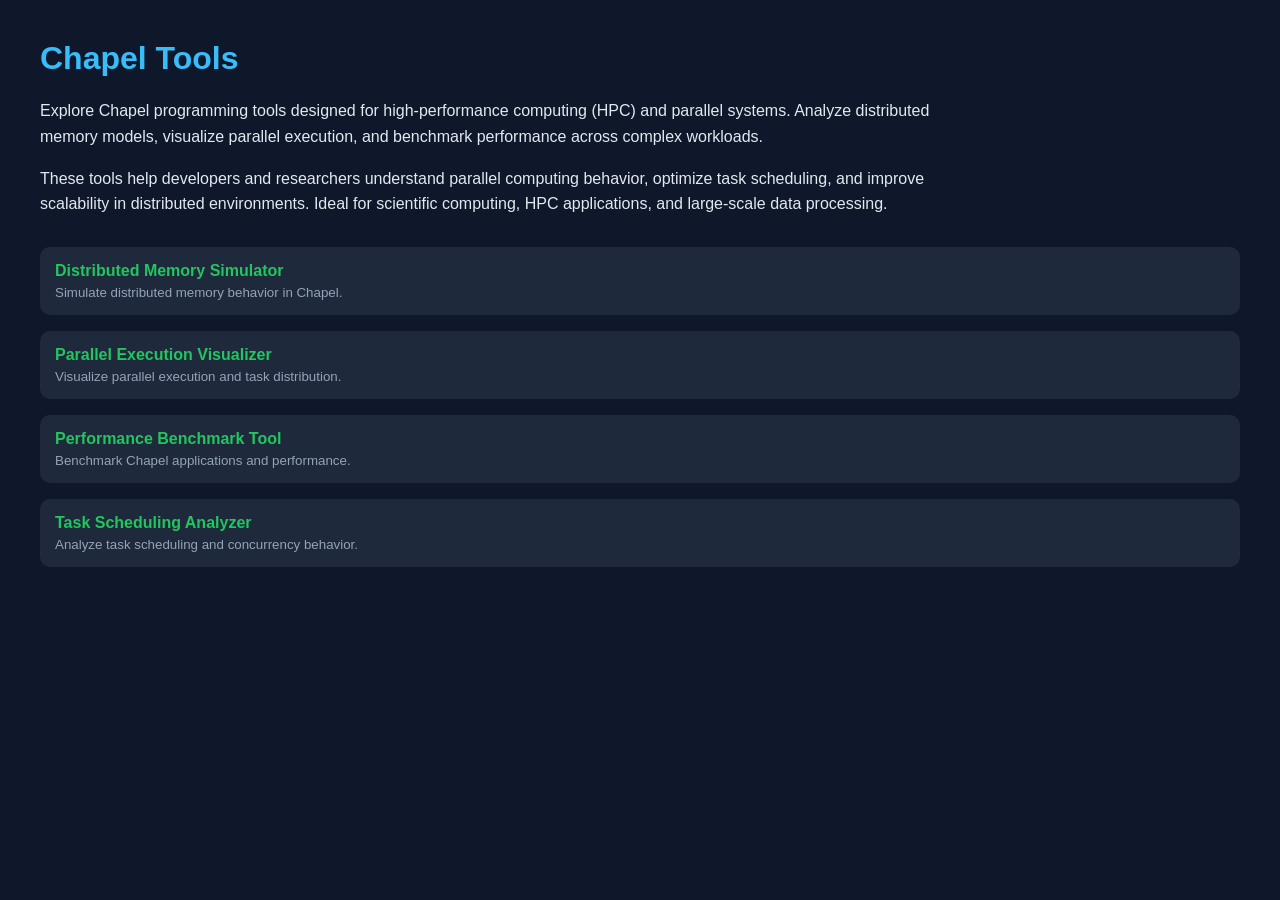
<file: index.html>
<!DOCTYPE html>
<html lang="en">
<head>
    <meta charset="UTF-8">
    <meta name="viewport" content="width=device-width, initial-scale=1.0">

    <!-- 🔐 Google Site Verification -->
    <meta name="google-site-verification" content="PkLa_ViOo6FAHpvh8SacceMb95o9tePRdrqLNBz9X1M" />

    <!-- SEO Potenciado -->
    <title>Chapel Tools – Parallel Computing, Distributed Memory & Performance</title>

    <meta name="description" content="Explore Chapel programming tools for parallel computing, distributed memory simulation, task scheduling, and performance benchmarking.">

    <meta name="keywords" content="
    chapel language tools,
    chapel parallel computing,
    chapel distributed memory,
    chapel performance benchmark,
    chapel task scheduling,
    hpc tools chapel,
    parallel execution visualizer,
    distributed systems simulator,
    chapel performance analyzer,
    high performance computing tools
    ">

    <meta name="author" content="AI Tools Suite">

    <!-- Open Graph -->
    <meta property="og:title" content="Chapel Tools – Parallel & HPC Optimization">
    <meta property="og:description" content="Analyze distributed memory, task scheduling, and performance in Chapel.">
    <meta property="og:type" content="website">

    <!-- Estilos -->
    <style>
        body {
            font-family: Arial, sans-serif;
            margin: 40px;
            background: #0f172a;
            color: #e2e8f0;
        }
        h1 {
            color: #38bdf8;
        }
        p {
            max-width: 900px;
            line-height: 1.6;
        }
        .tools {
            margin-top: 30px;
        }
        .tool {
            margin-bottom: 16px;
            padding: 15px;
            background: #1e293b;
            border-radius: 10px;
            transition: 0.2s;
        }
        .tool:hover {
            background: #334155;
        }
        a {
            text-decoration: none;
            color: #22c55e;
            font-weight: bold;
            font-size: 16px;
        }
        small {
            display: block;
            margin-top: 5px;
            color: #94a3b8;
        }
    </style>
</head>
<body>

    <h1>Chapel Tools</h1>

    <p>
        Explore Chapel programming tools designed for high-performance computing (HPC) and
        parallel systems. Analyze distributed memory models, visualize parallel execution,
        and benchmark performance across complex workloads.
    </p>

    <p>
        These tools help developers and researchers understand parallel computing behavior,
        optimize task scheduling, and improve scalability in distributed environments.
        Ideal for scientific computing, HPC applications, and large-scale data processing.
    </p>

    <div class="tools">

        <div class="tool">
            <a href="chapel-distributed-memory-simulator/">Distributed Memory Simulator</a>
            <small>Simulate distributed memory behavior in Chapel.</small>
        </div>

        <div class="tool">
            <a href="chapel-parallel-execution-visualizer/">Parallel Execution Visualizer</a>
            <small>Visualize parallel execution and task distribution.</small>
        </div>

        <div class="tool">
            <a href="chapel-performance-benchmark-tool/">Performance Benchmark Tool</a>
            <small>Benchmark Chapel applications and performance.</small>
        </div>

        <div class="tool">
            <a href="chapel-task-scheduling-analyzer/">Task Scheduling Analyzer</a>
            <small>Analyze task scheduling and concurrency behavior.</small>
        </div>

    </div>

</body>
</html>
</file>
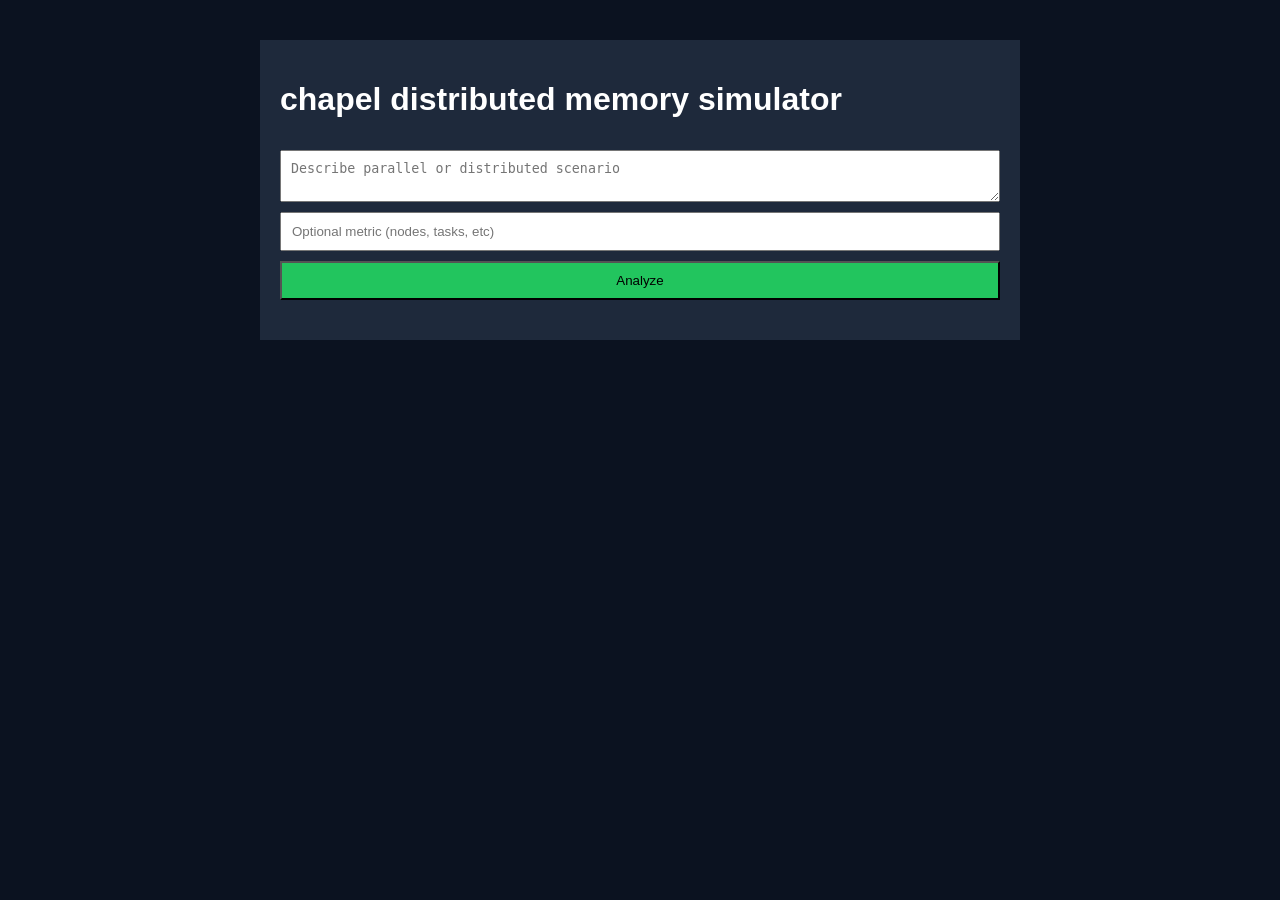
<file: chapel-distributed-memory-simulator/index.html>
<html><head><meta charset='UTF-8'><title>chapel distributed memory simulator</title>
<link rel='stylesheet' href='styles.css'></head>
<body><div class='container'>
<h1>chapel distributed memory simulator</h1>
<textarea id='input' placeholder='Describe parallel or distributed scenario'></textarea>
<input id='value' placeholder='Optional metric (nodes, tasks, etc)'>
<button onclick='run()'>Analyze</button>
<div id='res' class='result'></div>
</div><script src='script.js'></script></body></html>
</file>
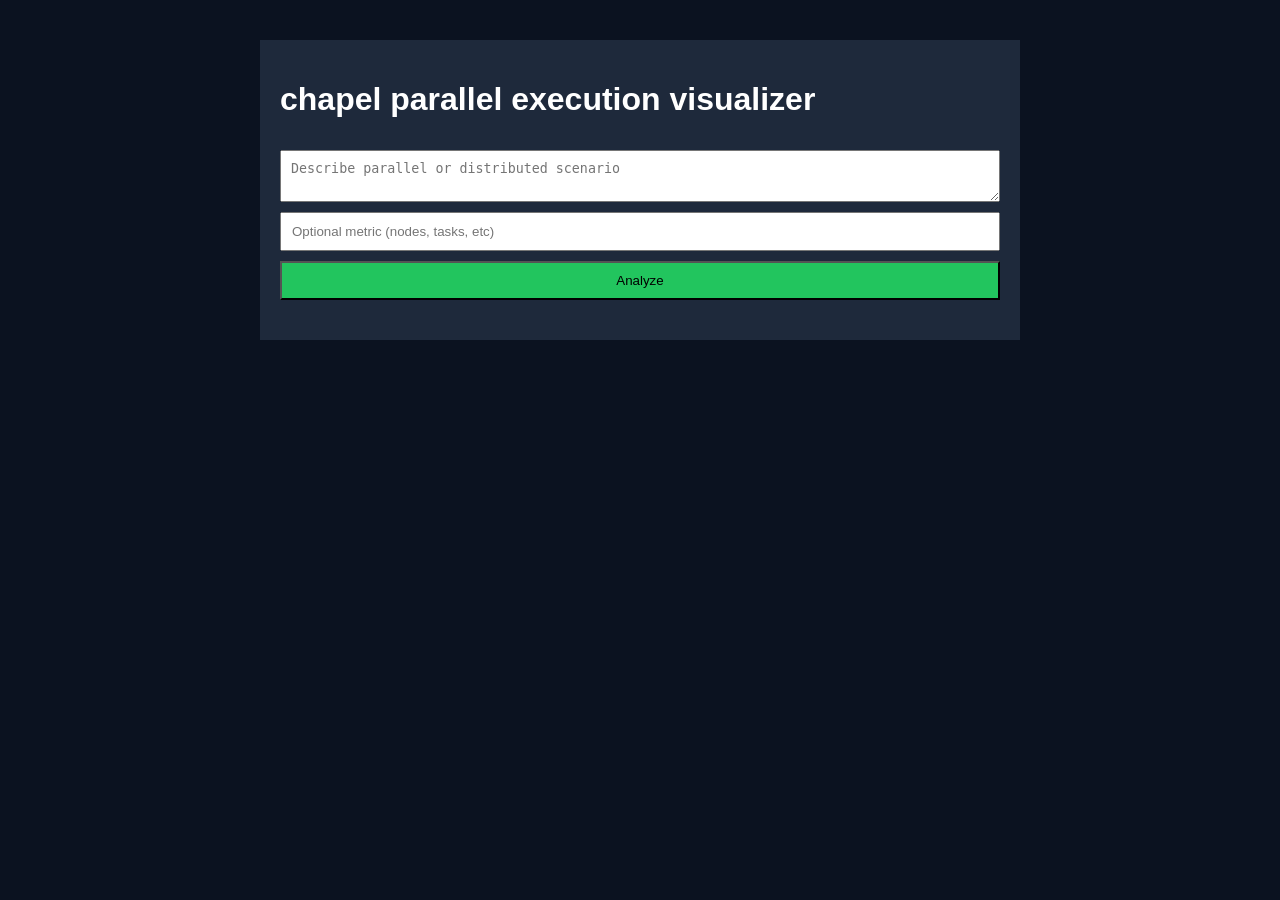
<file: chapel-parallel-execution-visualizer/index.html>
<html><head><meta charset='UTF-8'><title>chapel parallel execution visualizer</title>
<link rel='stylesheet' href='styles.css'></head>
<body><div class='container'>
<h1>chapel parallel execution visualizer</h1>
<textarea id='input' placeholder='Describe parallel or distributed scenario'></textarea>
<input id='value' placeholder='Optional metric (nodes, tasks, etc)'>
<button onclick='run()'>Analyze</button>
<div id='res' class='result'></div>
</div><script src='script.js'></script></body></html>
</file>
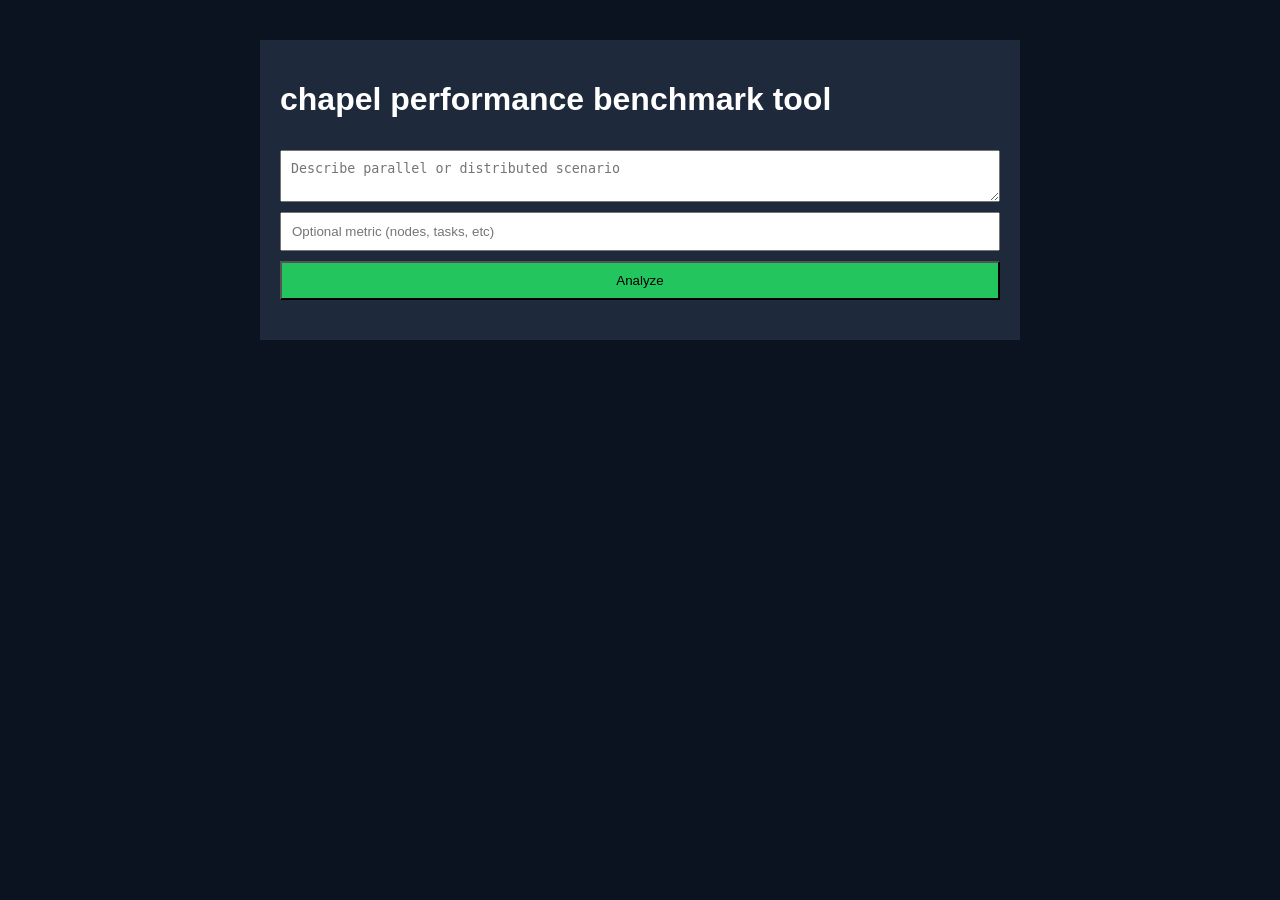
<file: chapel-performance-benchmark-tool/index.html>
<html><head><meta charset='UTF-8'><title>chapel performance benchmark tool</title>
<link rel='stylesheet' href='styles.css'></head>
<body><div class='container'>
<h1>chapel performance benchmark tool</h1>
<textarea id='input' placeholder='Describe parallel or distributed scenario'></textarea>
<input id='value' placeholder='Optional metric (nodes, tasks, etc)'>
<button onclick='run()'>Analyze</button>
<div id='res' class='result'></div>
</div><script src='script.js'></script></body></html>
</file>
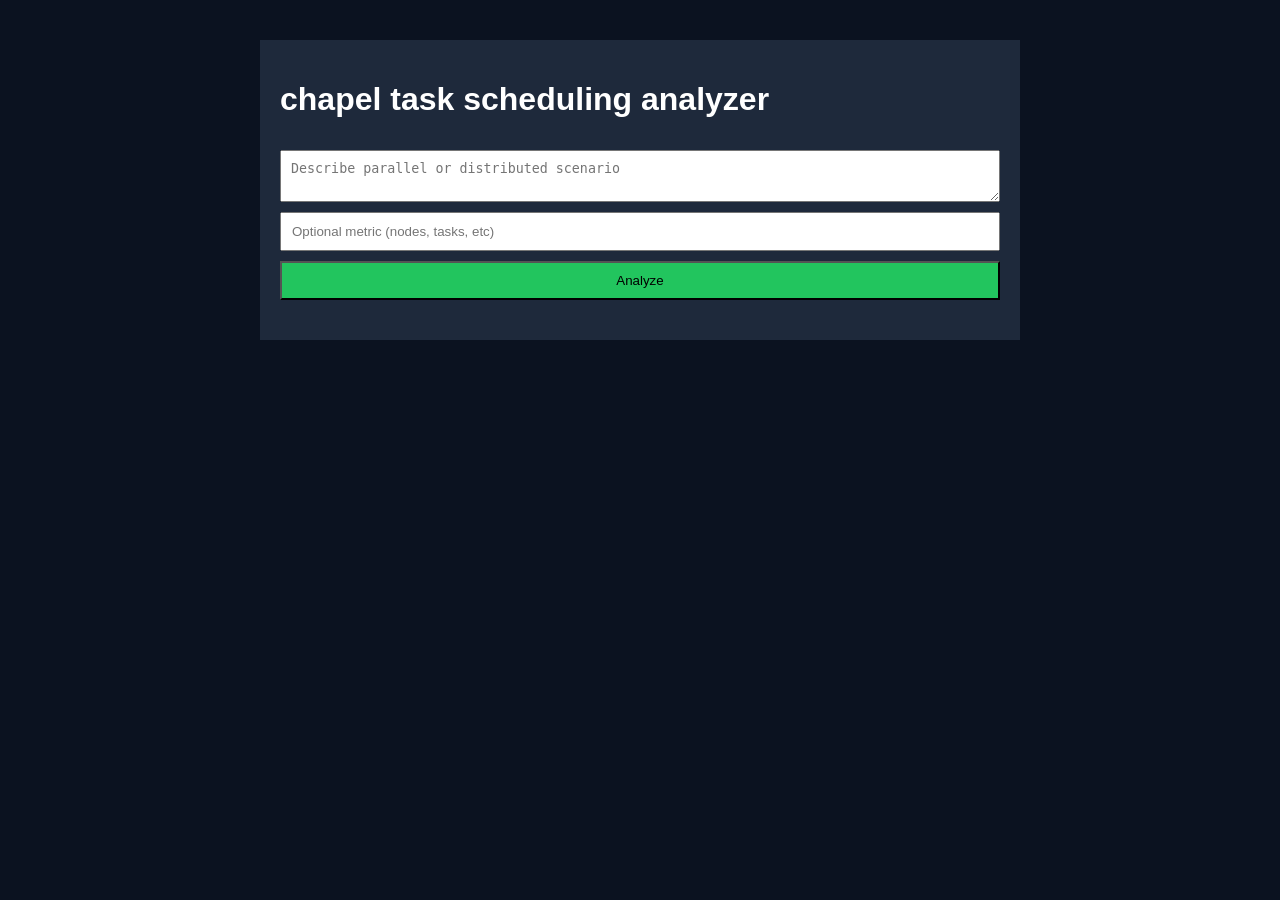
<file: chapel-task-scheduling-analyzer/index.html>
<html><head><meta charset='UTF-8'><title>chapel task scheduling analyzer</title>
<link rel='stylesheet' href='styles.css'></head>
<body><div class='container'>
<h1>chapel task scheduling analyzer</h1>
<textarea id='input' placeholder='Describe parallel or distributed scenario'></textarea>
<input id='value' placeholder='Optional metric (nodes, tasks, etc)'>
<button onclick='run()'>Analyze</button>
<div id='res' class='result'></div>
</div><script src='script.js'></script></body></html>
</file>
<file: chapel-distributed-memory-simulator/styles.css>
body{font-family:Arial;background:#0b1220;color:#fff}.container{max-width:720px;margin:40px auto;padding:20px;background:#1e293b}textarea,input{width:100%;margin-top:10px;padding:10px}button{margin-top:10px;width:100%;padding:10px;background:#22c55e}.result{margin-top:20px;white-space:pre-wrap}
</file>
<file: chapel-parallel-execution-visualizer/styles.css>
body{font-family:Arial;background:#0b1220;color:#fff}.container{max-width:720px;margin:40px auto;padding:20px;background:#1e293b}textarea,input{width:100%;margin-top:10px;padding:10px}button{margin-top:10px;width:100%;padding:10px;background:#22c55e}.result{margin-top:20px;white-space:pre-wrap}
</file>
<file: chapel-performance-benchmark-tool/styles.css>
body{font-family:Arial;background:#0b1220;color:#fff}.container{max-width:720px;margin:40px auto;padding:20px;background:#1e293b}textarea,input{width:100%;margin-top:10px;padding:10px}button{margin-top:10px;width:100%;padding:10px;background:#22c55e}.result{margin-top:20px;white-space:pre-wrap}
</file>
<file: chapel-task-scheduling-analyzer/styles.css>
body{font-family:Arial;background:#0b1220;color:#fff}.container{max-width:720px;margin:40px auto;padding:20px;background:#1e293b}textarea,input{width:100%;margin-top:10px;padding:10px}button{margin-top:10px;width:100%;padding:10px;background:#22c55e}.result{margin-top:20px;white-space:pre-wrap}
</file>
